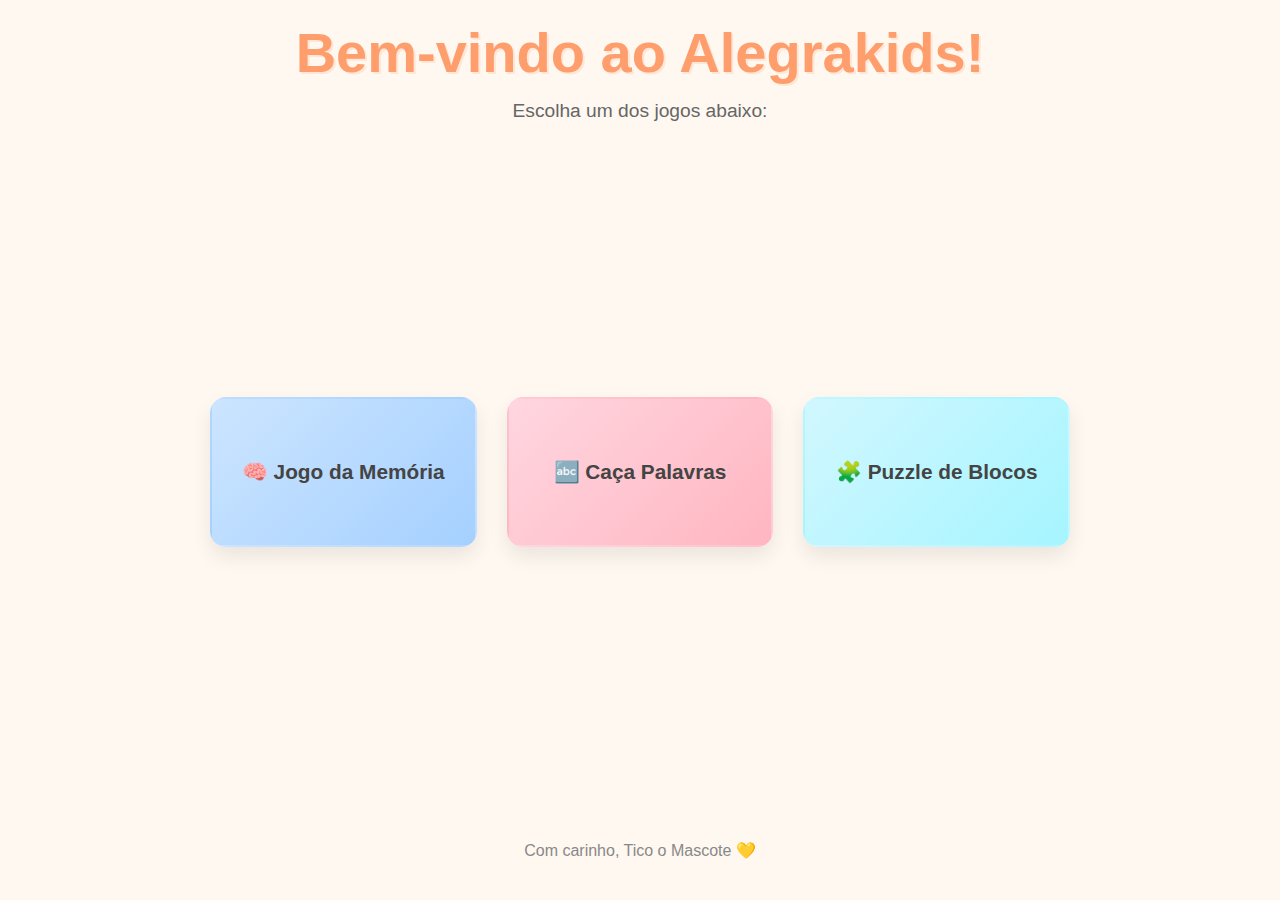
<file: index.html>
<!DOCTYPE html>
<html lang="pt-br">
<head>
  <meta charset="UTF-8">
  <title>Alegrakids</title>
  <link rel="stylesheet" href="style.css">
  <script src="mascot.js" defer></script>
</head>
<body>
  <header>
    <h1>Bem-vindo ao Alegrakids!</h1>
    <p>Escolha um dos jogos abaixo:</p>
  </header>

  <main>
    <div class="button-container">
      <a class="game-button" href="memoria.html">🧠 Jogo da Memória</a>
      <a class="game-button" href="caca-palavras.html">🔤 Caça Palavras</a>
      <a class="game-button" href="puzzle.html">🧩 Puzzle de Blocos</a>
    </div>
  </main>

  <footer>
    <p>Com carinho, Tico o Mascote 💛</p>
  </footer>
</body>
</html>
</file>
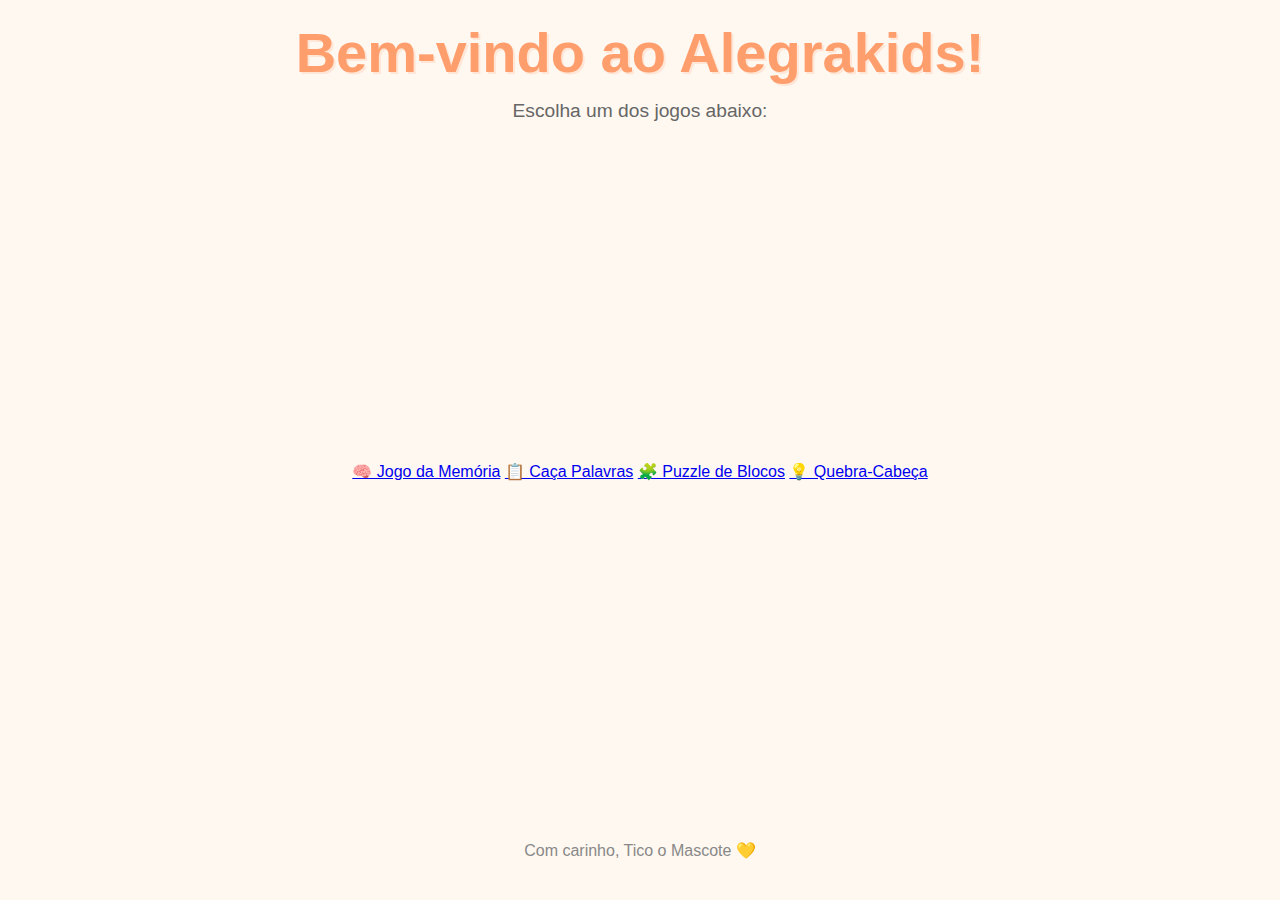
<file: index_20251105124604.html>
<!DOCTYPE html>
<html lang="pt-BR">
<head>
    <meta charset="UTF-8">
    <meta name="viewport" content="width=device-width, initial-scale=1.0">
    <title>Alegrakids | Jogos Educativos</title>
    <link rel="stylesheet" href="style.css">
</head>
<body>
    <header id="home-header">
        <h1>Bem-vindo ao Alegrakids!</h1>
        <p>Escolha um dos jogos abaixo:</p>
    </header>

    <div id="botoes-jogos-container">
        <a href="memoria.html" class="menu-button">🧠 Jogo da Memória</a>
        <a href="caca-palavras.html" class="menu-button">📋 Caça Palavras</a>
        <a href="puzzle-blocos.html" class="menu-button">🧩 Puzzle de Blocos</a>
        <a href="quebra-cabeca.html" class="menu-button">💡 Quebra-Cabeça</a>
    </div>

    <footer id="home-footer">
        <p>Com carinho, Tico o Mascote 💛</p>
    </footer>
</body>
</html>
</file>
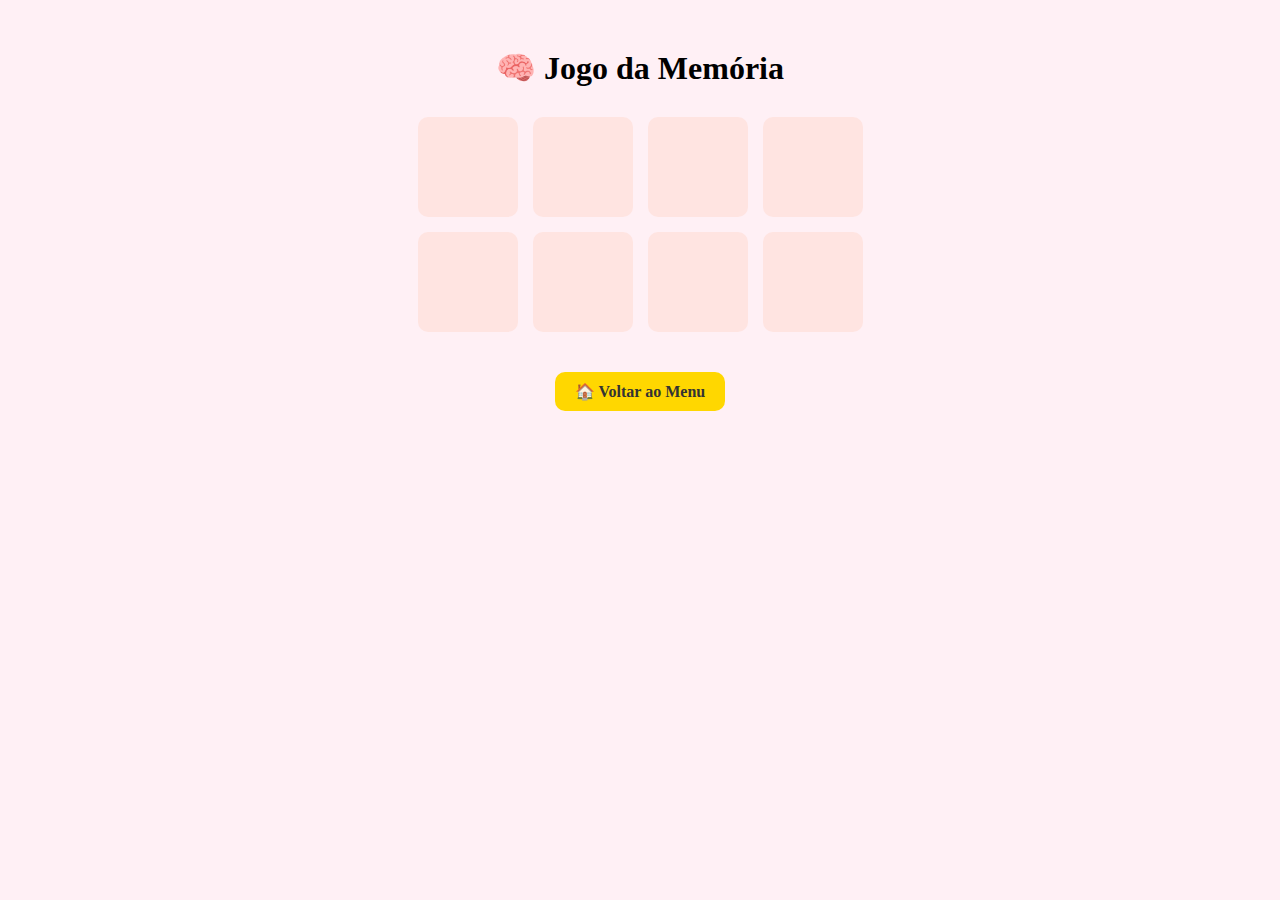
<file: memoria.html>
<!DOCTYPE html>
<html lang="pt-br">
<head>
  <meta charset="UTF-8">
  <title>Jogo da Memória</title>
  <link rel="stylesheet" href="memoria.css">
  <script src="memoria.js" defer></script>
</head>
<body>
  <h1>🧠 Jogo da Memória</h1>

  <div id="game-board"></div>

  <div id="win-message" class="hidden">
    <p>🎉 Parabéns, você ganhou!</p>
    <button onclick="restartGame()">🔁 Jogar novamente</button>
  </div>

  <footer>
    <a href="index.html" class="voltar-button">🏠 Voltar ao Menu</a>
  </footer>
</body>
</html>
</file>
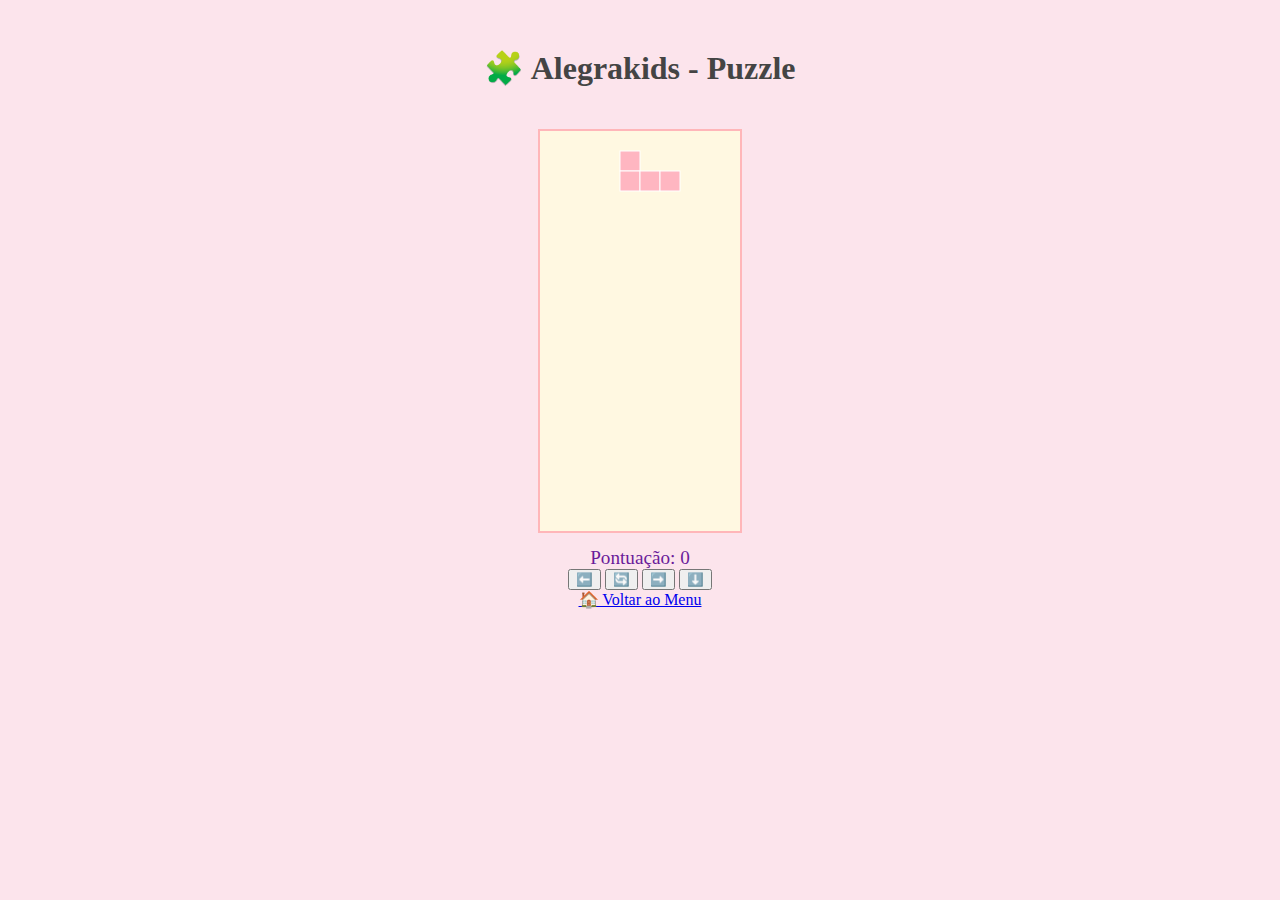
<file: puzzle.html>
<!DOCTYPE html>
<html lang="pt-br">
<head>
  <meta charset="UTF-8">
  <title>Alegrakids - Puzzle</title>
  <link rel="stylesheet" href="puzzle.css">
  <script src="puzzle.js" defer></script>
</head>
<body>
  <h1>🧩 Alegrakids - Puzzle</h1>

  <canvas id="game" width="240" height="400"></canvas>
  <div id="score">Pontuação: 0</div>

  <div id="game-over" class="hidden">
    <p>🎉 Fim de jogo!</p>
    <button onclick="restartGame()">🔁 Jogar novamente</button>
  </div>

  <div id="controls">
    <button id="btn-left" class="control-btn">⬅️</button>
    <button id="btn-rotate" class="control-btn rotate-btn">🔄</button>
    <button id="btn-right" class="control-btn">➡️</button>
    <button id="btn-down" class="control-btn">⬇️</button>
  </div>

  <footer>
    <a href="index.html" class="voltar-button">🏠 Voltar ao Menu</a>
  </footer>
</body>
</html>
</file>
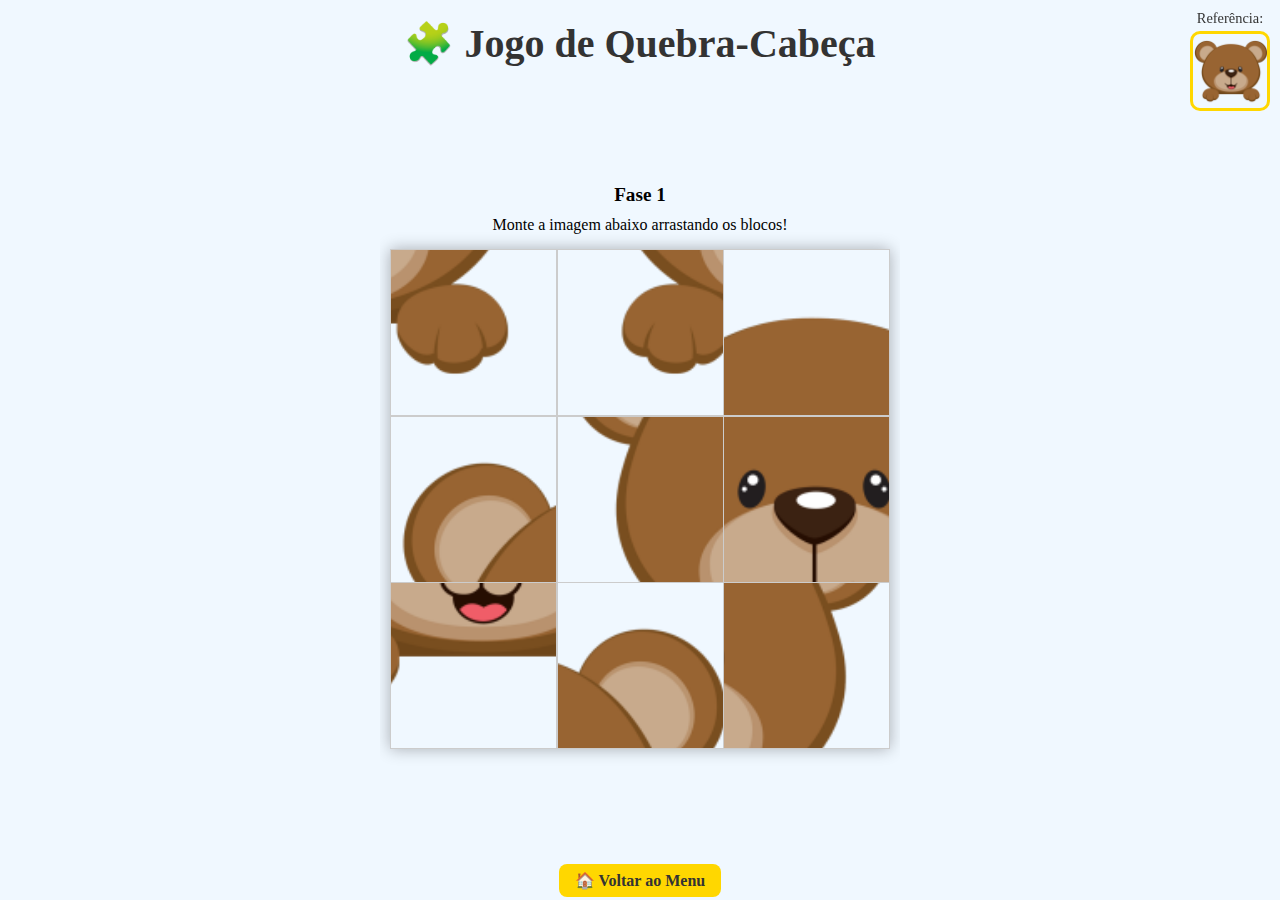
<file: quebra-cabeca.html>
<!DOCTYPE html>
<html lang="pt-BR">
<head>
  <meta charset="UTF-8" />
  <meta name="viewport" content="width=device-width, initial-scale=1.0" />
  <title>Jogo de Quebra-Cabeça</title>
  <link rel="stylesheet" href="quebra-cabeca.css" />
  <script src="quebra-cabeca.js" defer></script>
</head>
<body>
  <header>
    <h1 id="titulo-jogo">🧩 Jogo de Quebra-Cabeça</h1>
  </header>

  <div id="imagem-referencia-flutuante">
    <p>Referência:</p>
    <img id="imagem-preview" src="urso.png" alt="Imagem da fase" />
  </div>

  <main id="jogo-container">
    <p id="fase-atual">Fase 1</p>
    <p>Monte a imagem abaixo arrastando os blocos!</p>
    <div id="puzzle-container"></div>
    <p id="mensagem-final"></p>
    <button id="jogar-novamente" style="display:none;">🔄 Jogar Novamente</button>
  </main>

  <footer>
    <a href="index.html" class="voltar-button">🏠 Voltar ao Menu</a>
  </footer>
</body>
</html>
</file>
<file: style.css>
/* Variáveis para cores e estilos */
:root {
  --primary-color: #ff9e6d;
  --secondary-color: #6a5af9;
  --accent-color: #41b883;
  --light-bg: #fff8f0;
  --text-color: #444;
  --card-shadow: 0 10px 20px rgba(0, 0, 0, 0.08);
  --hover-shadow: 0 15px 30px rgba(0, 0, 0, 0.12);
}

* {
  box-sizing: border-box;
  margin: 0;
  padding: 0;
}

body {
  font-family: 'Nunito', 'Comic Sans MS', cursive, sans-serif;
  background-color: var(--light-bg);
  color: var(--text-color);
  text-align: center;
  padding: 20px;
  min-height: 100vh;
  display: flex;
  flex-direction: column;
  align-items: center;
  justify-content: space-between;
}

.container {
  width: 100%;
  max-width: 1200px;
  margin: 0 auto;
}

header {
  margin-bottom: 40px;
  padding: 0 20px;
}

header h1 {
  color: var(--primary-color);
  font-size: 2.5rem;
  margin-bottom: 15px;
  text-shadow: 2px 2px 0px rgba(255, 158, 109, 0.2);
}

header p {
  font-size: 1.2rem;
  color: #666;
}

.button-container {
  display: grid;
  grid-template-columns: 1fr;
  gap: 20px;
  width: 100%;
  margin: 30px 0;
}

.game-button {
  background: white;
  color: var(--text-color);
  padding: 20px 25px;
  border-radius: 16px;
  text-decoration: none;
  font-size: 1.2rem;
  font-weight: 600;
  transition: all 0.3s ease;
  box-shadow: var(--card-shadow);
  border: 2px solid transparent;
  display: flex;
  flex-direction: column;
  align-items: center;
  justify-content: center;
  min-height: 120px;
}

.game-button:hover {
  transform: translateY(-5px);
  box-shadow: var(--hover-shadow);
  border-color: rgba(106, 90, 249, 0.2);
}

.emoji {
  font-size: 2.5rem;
  margin-bottom: 10px;
}

.text {
  display: block;
}

.game-button:nth-child(1) {
  background: linear-gradient(135deg, #cce5ff 0%, #a5d0ff 100%);
}

.game-button:nth-child(2) {
  background: linear-gradient(135deg, #ffd6e0 0%, #ffb6c1 100%);
}

.game-button:nth-child(3) {
  background: linear-gradient(135deg, #d1f7ff 0%, #a6f5ff 100%);
}

footer {
  margin-top: 40px;
  padding: 20px;
  color: #888;
  font-size: 1rem;
}

/* Media Queries para responsividade */

/* Tablets e dispositivos maiores */
@media (min-width: 768px) {
  .button-container {
    grid-template-columns: repeat(2, 1fr);
  }
  
  header h1 {
    font-size: 3rem;
  }
}

/* Computadores */
@media (min-width: 1024px) {
  .button-container {
    grid-template-columns: repeat(3, 1fr);
    gap: 30px;
  }
  
  .game-button {
    padding: 25px 30px;
    font-size: 1.3rem;
    min-height: 150px;
  }
  
  header h1 {
    font-size: 3.5rem;
  }
}

/* Dispositivos muito pequenos */
@media (max-width: 360px) {
  .game-button {
    padding: 15px 20px;
    font-size: 1rem;
    min-height: 100px;
  }
  
  .emoji {
    font-size: 2rem;
  }
}
</file>
<file: memoria.css>
body {
  font-family: 'Comic Sans MS', cursive;
  background-color: #fff0f5;
  text-align: center;
  padding: 20px;
}

#game-board {
  display: grid;
  grid-template-columns: repeat(4, 100px);
  gap: 15px;
  justify-content: center;
  margin-top: 30px;
}

@media (max-width: 500px) {
  #game-board {
    grid-template-columns: repeat(2, 100px);
  }
}

.card {
  width: 100px;
  height: 100px;
  background-color: #ffe4e1;
  border-radius: 10px;
  cursor: pointer;
  font-size: 2em;
  display: flex;
  align-items: center;
  justify-content: center;
  transition: transform 0.3s;
}

.card.flipped {
  background-color: #ffb6c1;
}

.hidden {
  display: none;
}

#win-message {
  margin-top: 30px;
  font-size: 1.5em;
  color: #ff69b4;
}

footer {
  width: 100%;
  text-align: center;
  margin-top: 40px;
}

.voltar-button {
  display: inline-block;
  background-color: #ffd700;
  color: #333;
  padding: 10px 20px;
  border-radius: 10px;
  text-decoration: none;
  font-weight: bold;
}
</file>
<file: puzzle.css>
body {
  font-family: 'Comic Sans MS', cursive;
  background-color: #fce4ec;
  text-align: center;
  padding: 20px;
  color: #444;
}

canvas {
  background-color: #fff8e1;
  border: 2px solid #ffb6b9;
  margin-top: 20px;
}

#score {
  margin-top: 10px;
  font-size: 1.2em;
  color: #6a1b9a;
}

#game-over {
  margin-top: 20px;
  font-size: 1.5em;
  color: #d32f2f;
}

.hidden {
  display: none;
}
</file>
<file: quebra-cabeca.css>
* {
  box-sizing: border-box;
  margin: 0;
  padding: 0;
}

html, body {
  height: 100vh;
  background-color: #f0f8ff;
  font-family: 'Comic Sans MS', cursive;
  display: flex;
  flex-direction: column;
  align-items: center;
  justify-content: flex-start;
  overflow: hidden;
  text-align: center;
  position: relative;
  touch-action: none;
}

header {
  width: 100%;
  padding: 20px 0 10px;
  background-color: #f0f8ff;
}

#titulo-jogo {
  font-size: clamp(1.8rem, 5vw, 2.5rem);
  color: #333;
  text-align: center;
}

#imagem-referencia-flutuante {
  position: fixed;
  top: 10px;
  right: 10px;
  background-color: transparent;
  z-index: 100;
}

#imagem-referencia-flutuante p {
  font-size: 0.9rem;
  margin-bottom: 4px;
  color: #333;
}

#imagem-referencia-flutuante img {
  width: 80px;
  height: 80px;
  object-fit: cover;
  border: 3px solid #ffd700;
  border-radius: 10px;
}

main {
  flex-grow: 1;
  display: flex;
  flex-direction: column;
  align-items: center;
  justify-content: center;
  padding: 10px;
  margin-top: 10px;
}

main p {
  font-size: 1rem;
  margin: 5px 0;
}

#fase-atual {
  font-weight: bold;
  font-size: 1.2rem;
  margin-bottom: 5px;
}

#puzzle-container {
  display: grid;
  grid-gap: 0;
  width: clamp(280px, 85vmin, 500px); 
  height: clamp(280px, 85vmin, 500px);
  margin-top: 10px;
  overflow: hidden;
  box-shadow: 0 0 15px rgba(0, 0, 0, 0.3);
  touch-action: none; 
}

.piece {
  width: 100%;
  height: 100%;
  cursor: grab;
  border: 1px solid #ccc;
  background-repeat: no-repeat;
  background-size: cover;
  transition: box-shadow 0.2s; /* Apenas transição para o box-shadow (destaque), removido o transform */
  user-select: none;
  -webkit-user-select: none;
  touch-action: none;
  will-change: transform;
}

.piece.dragging {
  position: fixed !important;
  z-index: 1000;
  cursor: grabbing;
  box-shadow: 0 5px 15px rgba(0, 0, 0, 0.4);
  transition: none !important; /* Essencial: Garante que o arrasto seja imediato */
  opacity: 0.85;
}

/* CLASSE DE DESTAQUE PARA USABILIDADE INFANTIL */
.piece.highlight-target {
  box-shadow: 0 0 0 4px #007bff inset; /* Borda azul interna forte */
  border-color: #007bff;
}

#mensagem-final {
  font-size: 1.4rem;
  font-weight: bold;
  color: #4CAF50;
  margin-top: 15px;
}

#jogar-novamente {
  margin-top: 15px;
  padding: 10px 20px;
  font-size: 1.1rem;
  background-color: #ffd700;
  color: #333;
  border: none;
  border-radius: 8px;
  cursor: pointer;
  transition: background-color 0.2s;
}

#jogar-novamente:hover {
  background-color: #ffc700;
}

footer {
  width: 100%;
  text-align: center;
  padding: 10px;
  background-color: #f0f8ff;
  margin-top: auto;
}

.voltar-button {
  background-color: #ffd700;
  color: #333;
  padding: 8px 16px;
  border-radius: 8px;
  text-decoration: none;
  font-weight: bold;
  font-size: 1rem;
  transition: background-color 0.2s;
}

.voltar-button:hover {
  background-color: #ffc700;
}

@media (max-width: 600px) {
  #imagem-referencia-flutuante {
    right: 5px;
    top: 5px;
  }

  #imagem-referencia-flutuante img {
    width: 60px;
    height: 60px;
  }
}
</file>
